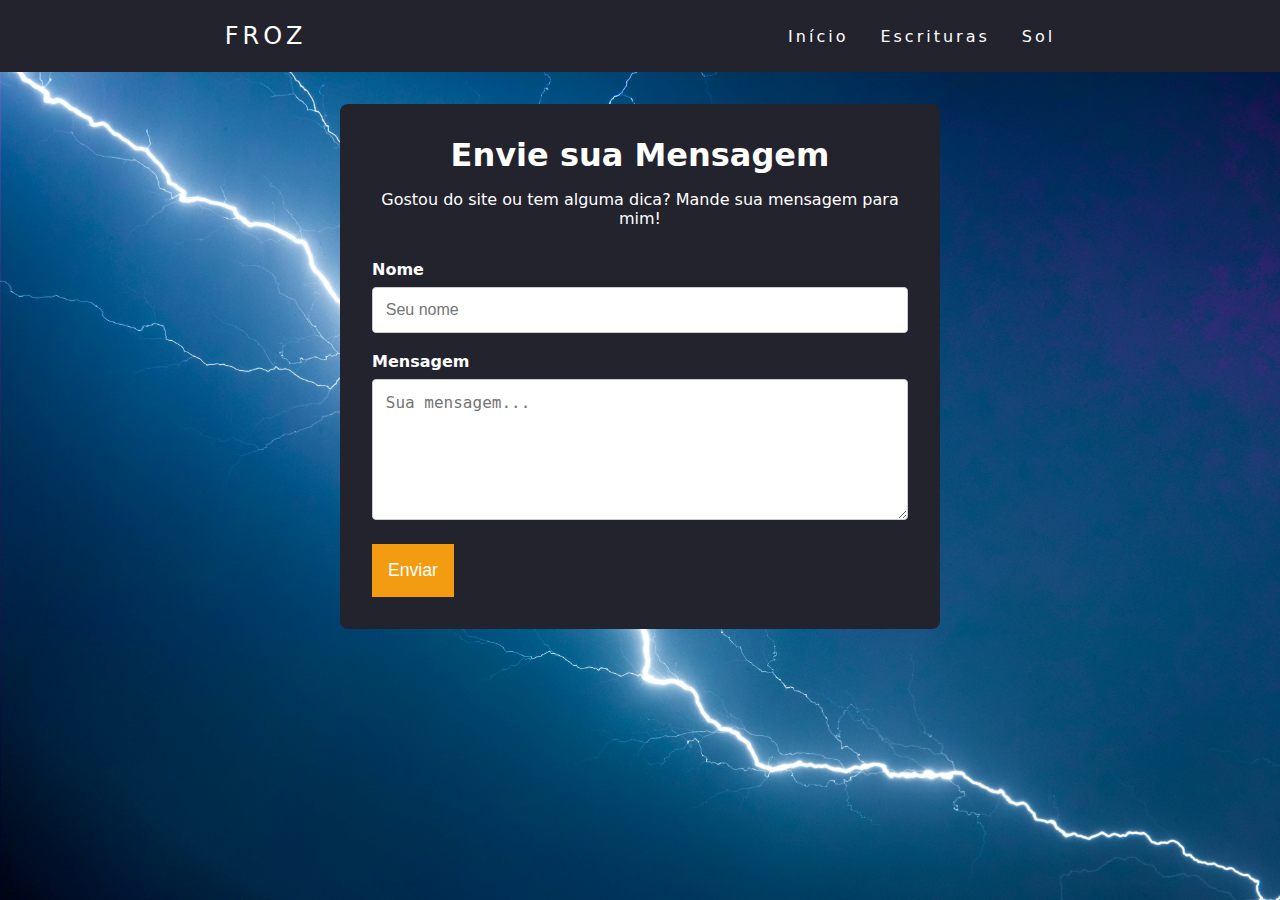
<file: pages/contato.html>
<!DOCTYPE html>
<html lang="pt-br">
<head>
    <meta charset="UTF-8">
    <meta name="viewport" content="width=device-width, initial-scale=1.0">
    <title>Envie sua Mensagem</title>
    <link rel="stylesheet" href="../style/contato.css"> <!-- Aqui você inclui o seu CSS -->
</head>
<body>
    <nav>
        <a class="logo" href="/">Froz</a>
        <div class="mobile-menu">
          <div class="line1"></div>
          <div class="line2"></div>
          <div class="line3"></div>
        </div>
        <ul class="nav-list">
          <li><a href="/">Início</a></li>
          <li><a href="escrituras.html">Escrituras</a></li>
          <li><a href="solara.html">Sol</a></li>
        </ul>
      </nav>

    <main>
        <section class="contact-form">
            <h1>Envie sua Mensagem</h1>
            <p>Gostou do site ou tem alguma dica? Mande sua mensagem para mim!</p>

            <form action="https://formsubmit.co/thifroz@gmail.com" method="POST">
                <label for="nome">Nome</label>
                <input type="text" id="nome" name="nome" placeholder="Seu nome" required>

                <label for="mensagem">Mensagem</label>
                <textarea id="mensagem" name="mensagem" rows="6" placeholder="Sua mensagem..." required></textarea>

                <button type="submit">Enviar</button>
            </form>
        </section>
    </main>
    
    <footer>
        <!-- Footer com informações do site -->
    </footer>
    <script src="../js/index.js"></script>
</body>
</html>
</file>
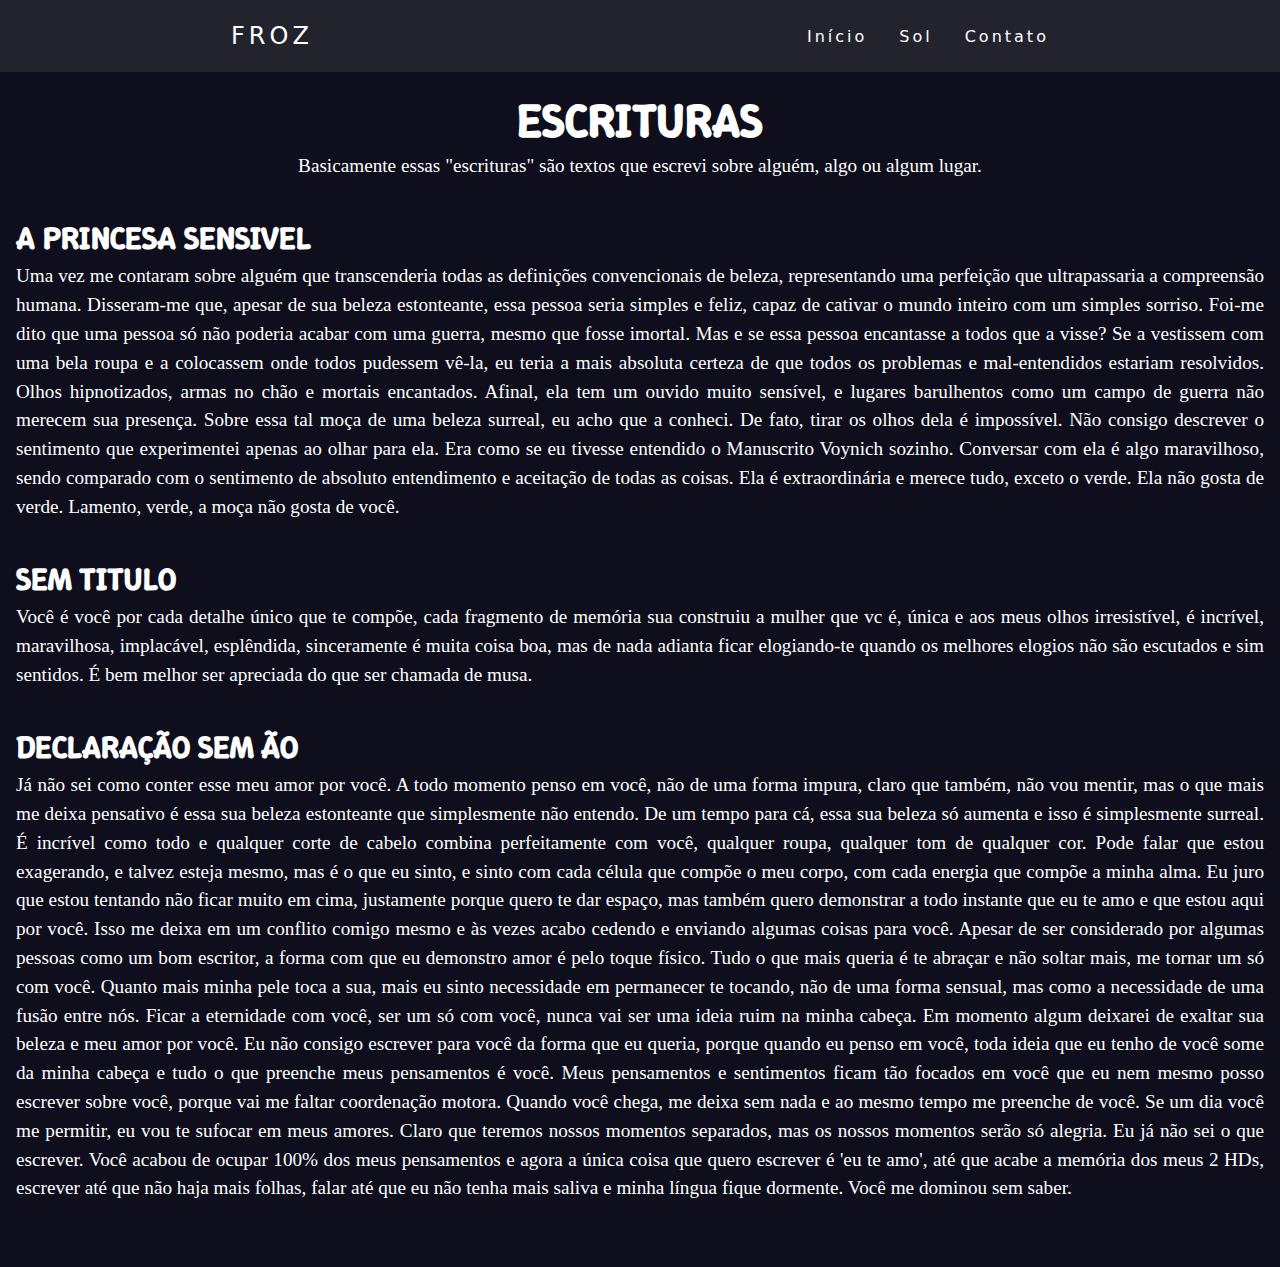
<file: pages/escrituras.html>
<!DOCTYPE html>
<html lang="pt-br">
<head>
    <meta charset="UTF-8">
    <meta name="viewport" content="width=device-width, initial-scale=1.0">
    <link rel="stylesheet" href="../style/escrituras.css">
    <title>Escrituras</title>
</head>
<body>
    <header>
        <nav>
            <a class="logo" href="/">Froz</a>
            <div class="mobile-menu">
                <div class="line1"></div>
                <div class="line2"></div>
                <div class="line3"></div>
            </div>
            <ul class="nav-list">
                <li><a href="/">Início</a></li>
                <li><a href="solara.html">Sol</a></li>
                <li><a href="contato.html">Contato</a></li>
            </ul>
        </nav>
    </header>
    <main>
        <div class="apresent">
        <H1>Escrituras</H1>
        <p>Basicamente essas "escrituras" são textos que escrevi sobre alguém, algo ou algum lugar.</p>
        </div>
        <div class="textos">
            <div class="princess-sensible">
            <h2>A princesa sensivel</h2>
            <p>
                Uma vez me contaram sobre alguém que transcenderia todas as definições convencionais de beleza, representando uma perfeição que ultrapassaria a compreensão humana. Disseram-me que, apesar de sua beleza estonteante, essa pessoa seria simples e feliz, capaz de cativar o mundo inteiro com um simples sorriso. Foi-me dito que uma pessoa só não poderia acabar com uma guerra, mesmo que fosse imortal. Mas e se essa pessoa encantasse a todos que a visse? Se a vestissem com uma bela roupa e a colocassem onde todos pudessem vê-la, eu teria a mais absoluta certeza de que todos os problemas e mal-entendidos estariam resolvidos. Olhos hipnotizados, armas no chão e mortais encantados. Afinal, ela tem um ouvido muito sensível, e lugares barulhentos como um campo de guerra não merecem sua presença. Sobre essa tal moça de uma beleza surreal, eu acho que a conheci. De fato, tirar os olhos dela é impossível. Não consigo descrever o sentimento que experimentei apenas ao olhar para ela. Era como se eu tivesse entendido o Manuscrito Voynich sozinho. Conversar com ela é algo maravilhoso, sendo comparado com o sentimento de absoluto entendimento e aceitação de todas as coisas. Ela é extraordinária e merece tudo, exceto o verde. Ela não gosta de verde. Lamento, verde, a moça não gosta de você.
            </p>
            </div>
            <div class="sem titulo">
            <h2>Sem titulo</h2>
            <p>
                Você é você por cada detalhe único que te compõe, cada fragmento de memória sua construiu a mulher que vc é, única e aos meus olhos irresistível, é incrível, maravilhosa, implacável, esplêndida, sinceramente é muita coisa boa, mas de nada adianta ficar elogiando-te quando os melhores elogios não são escutados e sim sentidos. É bem melhor ser apreciada do que ser chamada de musa.
            </p>
            </div>
            <div class="declaracion">
            <h2>Declaração sem ão</h2>
            <p>
                Já não sei como conter esse meu amor por você. A todo momento penso em você, não de uma forma impura, claro que também, não vou mentir, mas o que mais me deixa pensativo é essa sua beleza estonteante que simplesmente não entendo. De um tempo para cá, essa sua beleza só aumenta e isso é simplesmente surreal. É incrível como todo e qualquer corte de cabelo combina perfeitamente com você, qualquer roupa, qualquer tom de qualquer cor. Pode falar que estou exagerando, e talvez esteja mesmo, mas é o que eu sinto, e sinto com cada célula que compõe o meu corpo, com cada energia que compõe a minha alma.

Eu juro que estou tentando não ficar muito em cima, justamente porque quero te dar espaço, mas também quero demonstrar a todo instante que eu te amo e que estou aqui por você. Isso me deixa em um conflito comigo mesmo e às vezes acabo cedendo e enviando algumas coisas para você. Apesar de ser considerado por algumas pessoas como um bom escritor, a forma com que eu demonstro amor é pelo toque físico. Tudo o que mais queria é te abraçar e não soltar mais, me tornar um só com você. Quanto mais minha pele toca a sua, mais eu sinto necessidade em permanecer te tocando, não de uma forma sensual, mas como a necessidade de uma fusão entre nós. Ficar a eternidade com você, ser um só com você, nunca vai ser uma ideia ruim na minha cabeça. Em momento algum deixarei de exaltar sua beleza e meu amor por você.

Eu não consigo escrever para você da forma que eu queria, porque quando eu penso em você, toda ideia que eu tenho de você some da minha cabeça e tudo o que preenche meus pensamentos é você. Meus pensamentos e sentimentos ficam tão focados em você que eu nem mesmo posso escrever sobre você, porque vai me faltar coordenação motora. Quando você chega, me deixa sem nada e ao mesmo tempo me preenche de você. Se um dia você me permitir, eu vou te sufocar em meus amores. Claro que teremos nossos momentos separados, mas os nossos momentos serão só alegria. Eu já não sei o que escrever. Você acabou de ocupar 100% dos meus pensamentos e agora a única coisa que quero escrever é 'eu te amo', até que acabe a memória dos meus 2 HDs, escrever até que não haja mais folhas, falar até que eu não tenha mais saliva e minha língua fique dormente. Você me dominou sem saber.
            </p>
            </div>
        </div>
    </main>
    <script src="../js/index.js"></script>
</body>
</html>
</file>
<file: style/contato.css>
* {
    margin: 0;
    padding: 0;
    box-sizing: border-box;
  }
  
  html, body {
    overflow-x: hidden;
    max-width: 100vw;
    height: 100%;
  }
  
  body {
    display: flex;
    flex-direction: column;
    min-height: 100vh;
    font-family: system-ui, -apple-system, Helvetica, Arial, sans-serif;
    background: #000;
  }
  
  a {
    color: #fff;
    text-decoration: none;
    transition: 0.3s;
  }
  
  a:hover {
    opacity: 0.7;
  }
  
  .logo {
    font-size: 24px;
    text-transform: uppercase;
    letter-spacing: 4px;
  }
  
  nav {
    display: flex;
    justify-content: space-around;
    align-items: center;
    background: #23232e;
    height: 8vh;
    width: 100%;
    position: fixed;
    top: 0;
    left: 0;
    z-index: 999;
  }
  
  main {
    background: url("../img/bg/lightning bolt.jpg") no-repeat center center;
    background-size: cover;
    flex: 1;
    margin-top: 8vh; /* compensar o nav fixo */
    width: 100%;
  }
  
  .nav-list {
    list-style: none;
    display: flex;
    overflow-x: hidden;
  }
  
  .nav-list li {
    letter-spacing: 3px;
    margin-left: 32px;
  }
  
  .mobile-menu {
    display: none;
    cursor: pointer;
  }
  
  .mobile-menu div {
    width: 32px;
    height: 2px;
    background: #fff;
    margin: 8px;
    transition: 0.3s;
  }
  
  @media (max-width: 999px) {
    .nav-list {
      position: fixed;
      top: 8vh;
      right: 0;
      width: 50vw;
      height: 92vh;
      background: #23232e;
      flex-direction: column;
      align-items: center;
      justify-content: space-around;
      transform: translateX(100%);
      transition: transform 0.3s ease-in;
      z-index: 998;
    }
  
    .nav-list li {
      margin-left: 0;
      opacity: 0;
    }
  
    .mobile-menu {
      display: block;
    }
  }
  
  .nav-list.active {
    transform: translateX(0);
  }
  
  @keyframes navLinkFade {
    from {
      opacity: 0;
      transform: translateX(50px);
    }
    to {
      opacity: 1;
      transform: translateX(0);
    }
  }
  
  .mobile-menu.active .line1 {
    transform: rotate(-45deg) translate(-8px, 8px);
  }
  
  .mobile-menu.active .line2 {
    opacity: 0;
  }
  
  .mobile-menu.active .line3 {
    transform: rotate(45deg) translate(-5px, -7px);
  }
  
/* Estilo básico para a página de mensagens */
.contact-form {
    background: #23232e;
    color: #fff;
    padding: 2rem;
    max-width: 600px;
    margin: 2rem auto;
    border-radius: 8px;
}

.contact-form h1 {
    text-align: center;
    font-size: 2rem;
    margin-bottom: 1rem;
}

.contact-form p {
    text-align: center;
    margin-bottom: 2rem;
}

.contact-form label {
    display: block;
    margin-bottom: 0.5rem;
    font-weight: 600;
}

.contact-form input,
.contact-form textarea {
    width: 100%;
    padding: 0.8rem;
    margin-bottom: 1.2rem;
    border: 1px solid #ccc;
    border-radius: 4px;
    font-size: 1rem;
}

.contact-form button {
    background: #f39c12;
    color: #fff;
    border: none;
    padding: 1rem;
    font-size: 1.1rem;
    cursor: pointer;
    transition: background-color 0.3s ease;
}

.contact-form button:hover {
    background: #e67e22;
}
input:focus, textarea:focus {
  color: rgb(0, 255, 255);
  background-color: #212121;
  outline-color: rgb(0, 255, 255);
  box-shadow: -3px -3px 15px rgb(0, 255, 255);
  transition: .1s;
  transition-property: box-shadow;
}
</file>
<file: style/escrituras.css>
@import url('https://fonts.googleapis.com/css2?family=Lato:ital,wght@0,100;0,300;0,400;0,700;0,900;1,100;1,300;1,400;1,700;1,900&family=Winky+Sans:ital,wght@0,300..900;1,300..900&display=swap');

html, body {
  margin: 0;
  padding: 0;
  overflow-x: hidden;
}

* {
  margin: 0;
  padding: 0;
  box-sizing: border-box;
}

a {
  color: #fff;
  text-decoration: none;
  transition: 0.3s;
}

a:hover {
  opacity: 0.7;
}

.logo {
  font-size: 24px;
  text-transform: uppercase;
  letter-spacing: 4px;
}

nav {
  display: flex;
  justify-content: space-around;
  align-items: center;
  font-family: system-ui, -apple-system, Helvetica, Arial, sans-serif;
  background: #23232e;
  height: 8vh;
  z-index: 10;
}

.nav-list {
  list-style: none;
  display: flex;
  overflow-x: hidden;
}

.nav-list li {
  letter-spacing: 3px;
  margin-left: 32px;
}

.mobile-menu {
  display: none;
  cursor: pointer;
}

.mobile-menu div {
  width: 32px;
  height: 2px;
  background: #fff;
  margin: 8px;
  transition: 0.3s;
}

@media (max-width: 999px) {
  .nav-list {
    position: fixed; /* Alterado de absolute para fixed */
    top: 8vh;
    right: 0;
    width: 50vw;
    height: 92vh;
    background: #23232e;
    flex-direction: column;
    align-items: center;
    justify-content: space-around;
    transform: translateX(100%);
    transition: transform 0.3s ease-in;
    z-index: 9;
  }

  .nav-list li {
    margin-left: 0;
    opacity: 0;
  }

  .mobile-menu {
    display: block;
  }
}

.nav-list.active {
  transform: translateX(0);
}

@keyframes navLinkFade {
  from {
    opacity: 0;
    transform: translateX(50px);
  }
  to {
    opacity: 1;
    transform: translateX(0);
  }
}

.mobile-menu.active .line1 {
  transform: rotate(-45deg) translate(-8px, 8px);
}

.mobile-menu.active .line2 {
  opacity: 0;
}

.mobile-menu.active .line3 {
  transform: rotate(45deg) translate(-5px, -7px);
}

.apresent h1 {
  font-family: 'Winky Sans', sans-serif;
  font-weight: 700;
  font-size: 3rem;
  text-align: center;
  padding-top: 1rem;
  text-transform: uppercase;
}

main {
  background-color: #0e0e1d;
  color: #fff;
  min-height: 100vh;
  padding-bottom: 2rem;
}

.apresent p {
  font-weight: 300;
  font-size: 1.2rem;
  line-height: 1.5;
  text-align: center;
}

.textos {
  font-weight: 400;
  font-size: 1.2rem;
  line-height: 1.5;
  margin: 2rem 0;
  padding: 0 1rem;
}

.textos h2 {
  font-family: 'Winky Sans', sans-serif;
  font-weight: 700;
  font-size: 2rem;
  text-transform: uppercase;
  margin-top: 2.1rem;
}

.textos p {
  text-align: justify;
}
</file>
